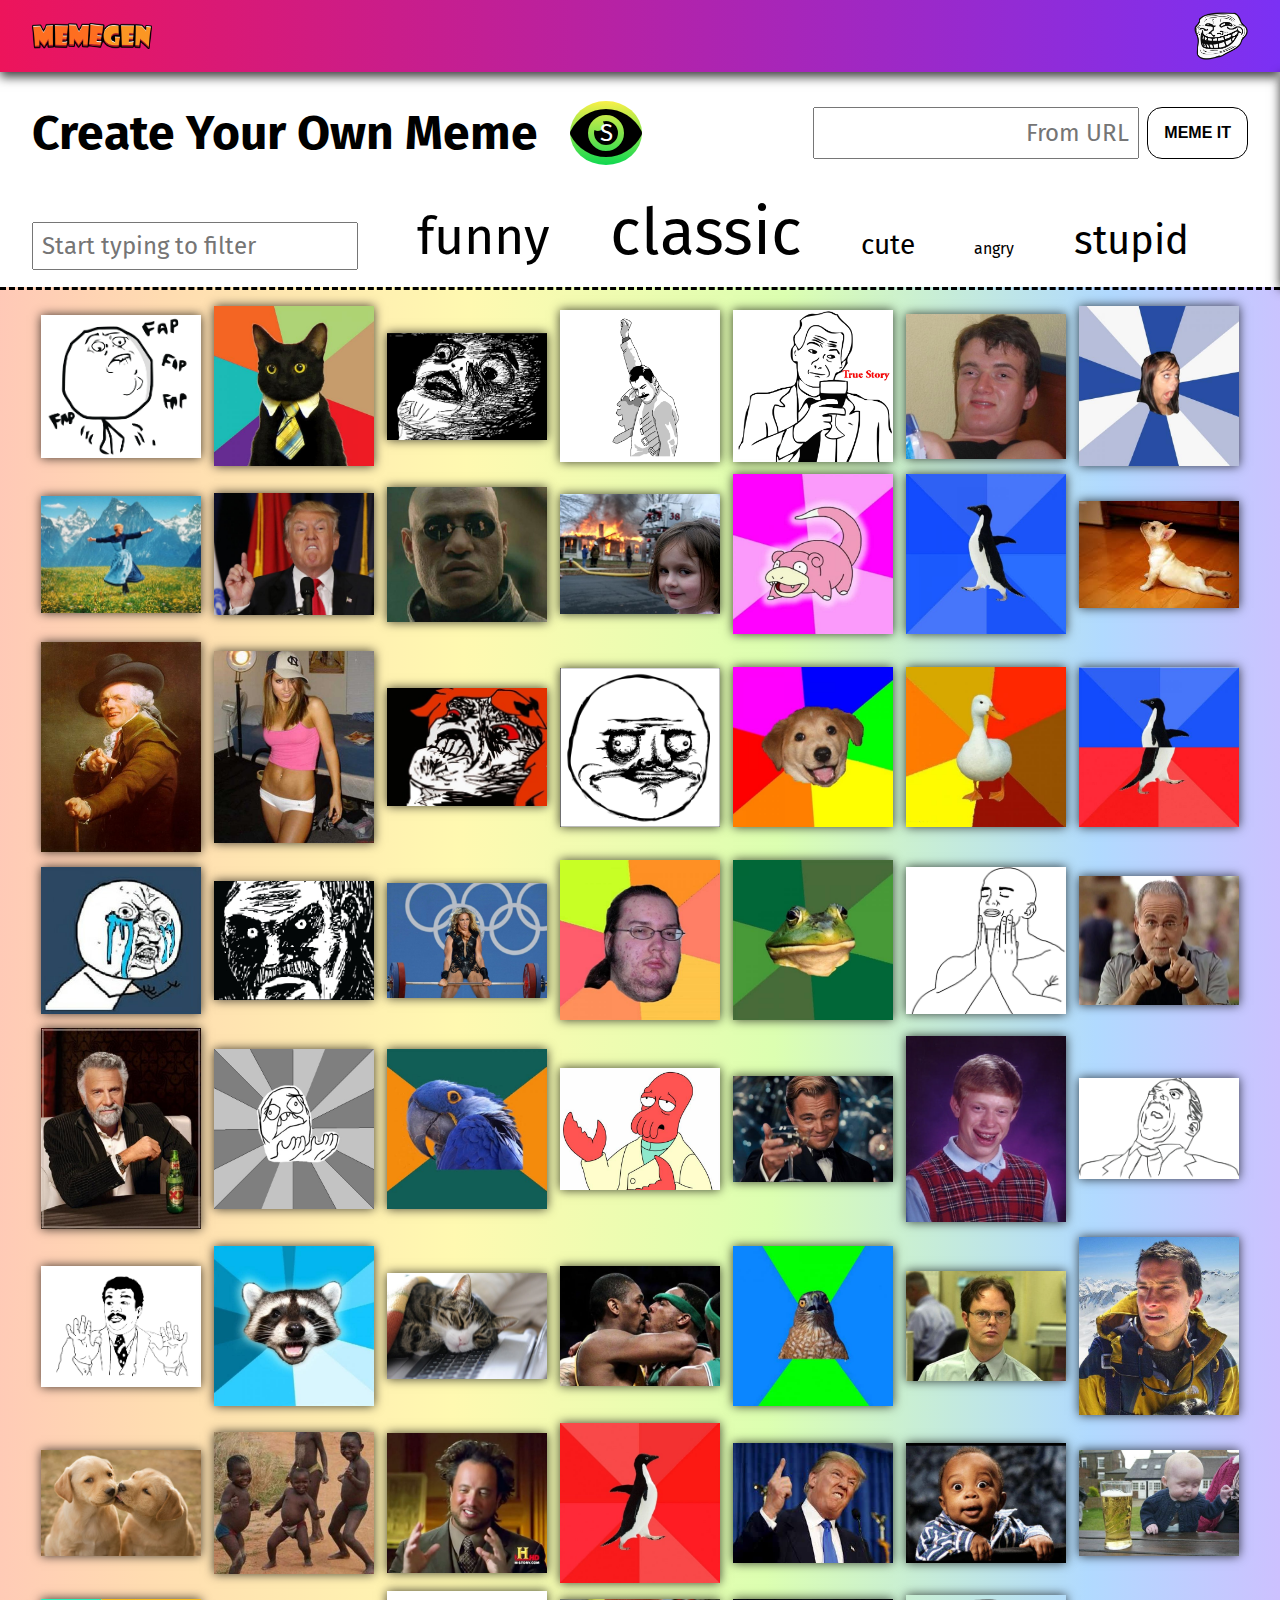
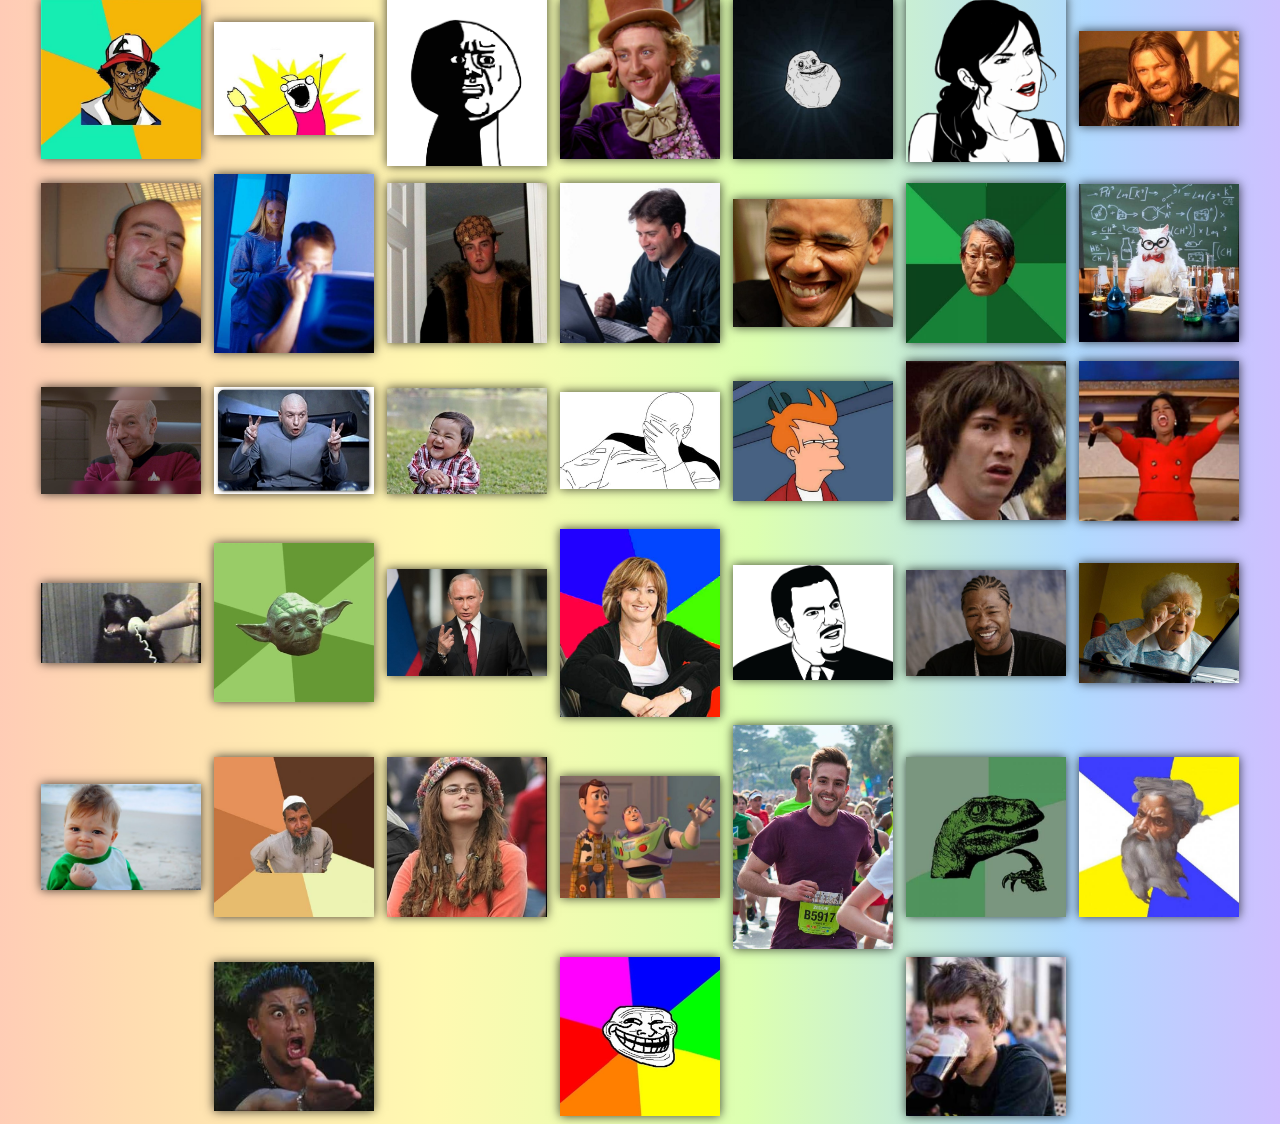
<file: index.html>
<!DOCTYPE html>
<html lang="en">

<head>
    <meta charset="UTF-8">
    <meta name="viewport" content="width=device-width, initial-scale=1.0">
    <link rel="shortcut icon" type="image/png" href="img/assets/MENU.png" />
    <link rel="stylesheet" href="https://cdnjs.cloudflare.com/ajax/libs/font-awesome/5.13.0/css/all.min.css">
    <link rel="stylesheet" href="css/animate.min.css">
    <link href="https://fonts.googleapis.com/css?family=Fira+Sans&display=swap" rel="stylesheet">
    <link rel="stylesheet" href="css/creator.css">
    <link rel="stylesheet" href="css/index.css">
    <title>MEMEgen - Gallery</title>
</head>

<body onload="initMemeGallery()">

    <section class="screen modal-exiter" onclick="toggleMenu('exit')"></section>

    <nav class="main-nav flex space-between align-center">
        <img src="img/assets/LOGO.png" class="main-logo" onclick="logoGoToGallery()">
        <div class="nav-links side-menu flex space-around align-center">
            <a href="index.html" class="nav-link nav-link-gallery">Gallery</a>
            <a href="collection.html" class="nav-link nav-link-memes">Memes</a>
            <a onclick="toggleMenu('about')" class="nav-link nav-link-about">About</a>
        </div>
        <img src="img/assets/MENU.png" class="menu-logo" onclick="toggleMenu('menu')"
            onmouseover="trollAnimations(this)">
    </nav>

    <main class="main-section flex column">

        <div class="main-header flex align-center space-between wrap">
            <span class="header-title flex align-center">
                <h1>Create Your Own Meme</h1>
                <div class="view-size-toggle flex space-center align-center faster"
                    onclick="changeGallerySize(0, '.img-card')">
                    <span class="enlarge-text">S</span><i class="fas fa-eye enlarge-icon"></i></div>
            </span>
            <div class="external-meme-section">
                <form onsubmit="externalMemeRedirector()" class="flex align center">
                    <input type="url" class="text-search external-input" placeholder="From URL">
                    <button type="submit" class="btn external-button">MEME IT</button>
                </form>
            </div>
        </div>

        <section class="search-filter-nav flex align-baseline">

            <input list="popular-keywords" type="text" placeholder="Start typing to filter" name="search-gallery"
                class="search-gallery text-search" onkeyup="populateGalleryContainer(this.value)">
            <datalist id="popular-keywords">

            </datalist>

            <div class="popular-filters flex space-evenly align-baseline">

            </div>
        </section>

        <span class="gallery-container-span">

            <section class="gallery-container flex wrap space-evenly align-center">

            </section>

        </span>


        <div class="modal flex column space-evenly align-center">

            <main class="modal-content flex column container">

                <span class="head-span flex space-center align-center">
                    <p class="header-welcome align-baseline">Welcome To </p><span class="flex"><img
                            src="img/assets/LOGO.png" class="modal-header-logo"
                            onmouseover="trollAnimations(this)"><span>!</span></span>
                </span>
                <p class="head-text">An easy Meme generator using canvas and a whole lot of trolling.</p>
                <p class="header-secondary align-start">Gallery</p>

                <div class="navigation-gallery-section grid align-center">
                    <span class="navigation-texts">
                        <p class="gallery-text">Here you can browse all available meme <span class="modal-tutorial"
                                onclick="tutorialFilterSearch()">images via search</span> or the popular keywords
                            and pick the one you want to start customizing for your very own meme! </p>
                        <p class="gallery-text">Can't find the one you were looking for? just enter a valid
                            image url in the <span class="modal-tutorial" onclick="tutorialFromUrl()">'From URL' text
                                box</span> and MEME IT!</p>
                    </span>
                    <div class="gallery-photo-block flex column space-center">
                        <div class="view-size-toggle fake-button flex space-center align-center animated fast"
                            onmouseover="animateCSS('.fake-button', 'rubberBand')">
                            <span class="enlarge-text">S</span><i class="fas fa-eye enlarge-icon"></i></div>
                        <p>Toggle between 3 different sizes!</p>
                    </div>
                </div>

                <p class="header-secondary align-start">Creator</p>

                <div class="creator-gallery-section align-center">
                    <span class="navigation-texts">
                        <p class="gallery-text">Creating a meme has never been easier! Add and remove text boxes with
                            full size and alignment customation,
                            including fill or stroke color for each!</p>
                        <p class="gallery-text">Need more than just text? with a full collection of stickers, any simple
                            meme creation is an instant work
                            of art! Share, download or save your meme to your personal collection for the ultimate
                            exposure to your genius!</p>
                    </span>
                </div>

                <p class="header-secondary align-start">Collection</p>

                <div class="creator-gallery-section align-center">
                    <span class="navigation-texts">
                        <p class="gallery-text">Manage your creations of art with the ability to download and share any
                            of them anywhere! Remove any outdated ones
                            insure you stay as updated as possible on all meme trends.</p>
                        <p class="gallery-text">Set your prefered view size of your collection, open any of your meme
                            for greater inspection and enjoy your saltiness
                            alone (or with others)</p>
                    </span>
                </div>

                <!-- <p class="header-secondary maker-head flex align-start">Meme Maker. The <span
                        class="header-memaker">Memaker</span>.</p>
                <div class="navigation-maker-section grid align-center">
                    <div class="maker-photo-block flex column space-center">
                        <div class="view-size-toggle fake-button flex space-center align-center animated slow">
                            <span class="enlarge-text">M</span><i class="fas fa-eye enlarge-icon"></i></div>
                        <p>Toggle between 3 different sizes!</p>
                    </div>
                    <p class="maker-text">Here you can browse all available meme images via search or the popular keywords
                        and pick the one you want to start customizing for your very own meme! </p>
                </div> -->
                <footer class="footer-section">
                    <button class="github-btn btn" type="submit">Github</button>
                </footer>

            </main>

        </div>
    </main>


    <script src="js/utils.js"></script>
    <script src="js/storageService.js"></script>
    <script src="js/indexController.js"></script>
    <script src="js/indexService.js"></script>

</body>

</html>
</file>
<file: css/creator.css>
* {
    box-sizing: border-box;
}

/* BASIC */

body {
    margin: 0;
    font-family: 'Fira Sans', sans-serif !important;
    /* font-family: Impact, Haettenschweiler, 'Arial Narrow Bold', sans-serif; */
}


.body-maker {

    background-image: linear-gradient( 90.9deg,  rgba(255,187,187,1) -8.8%, rgba(255,220,177,1) 12.4%, rgba(255,249,177,1) 35.6%, rgba(220,255,177,1) 59.6%, rgba(177,218,255,1) 84%, rgba(222,177,255,1) 107.9% );
    height: 100vh;
}
.screen {
    position: fixed;
    top: 0;
    left: 0;
    height: 100%;
    width: 100%;
    background-color: rgba(41, 41, 41, 0.6);
    display: none;
    transition: ease-in-out 0.3s ;
    /* background-color: black; */
}

.menu-open .screen {
    display: block;
}

.menu-open .main-content {
    pointer-events: none;
}

.main-nav {
    width: 100%;
    height: 6rem;
    margin-bottom: 1rem;
    box-shadow: 0px 5px 10px 0px rgba(0, 0, 0, 0.75);
    background: linear-gradient(90deg, #ed145b 0, #7b31f4);
}

canvas {
    display: block;
    width: 100%;
    box-shadow: 0px 0px 10px 0px rgba(0, 0, 0, 0.75);
    touch-action: none;
    transition: ease-in-out 0.3s;
}

i {
    pointer-events: none;
}

p {
    margin: 0;
}

.meme-editor {
    margin: 1rem auto 0;
    grid-template-columns: 1fr 1fr;
}

.text-edit>*:not(:last-child) {
    border-bottom: 1px dashed;
}


.text-edit, .export-buttons, .stickers-section {

    background-color: rgba(255, 255, 255, 0.4);
} 

.text-edit, .export-buttons {
    border: 2px dashed black;
    width: 97%;
    padding: 0.5rem;
}

.text-edit-middle, .text-edit-lower {
    margin-top: 0.5rem;
}

.text-edit-middle, .text-edit-top {
    padding-bottom: 0.5rem;
}

.text-edit-top .line-edit {
    font-size: 2rem;
}

.text-size-section {
    width: 11rem;
}

.edit-meme-section>section:not(:last-of-type) {
    margin-bottom: 1rem;
}

.canvas-container {
    margin: auto;
    /* width: 90vw;
    height: 90vh; */
    transition: ease-in 0.4s;
}

.edit-meme-section {
    margin: auto;
    /* width: 40%;
    height: 40%; */
    justify-content: flex-start;
    margin-top: 1rem;
    transition: ease-in 0.6s;
    opacity: 1;
}

.main-logo {
    width: 10rem;
    margin-left: 2rem;
    cursor: pointer;
    transition: ease-in-out 0.2s;
}

.main-logo:hover {
    transform: scale(1.2);
}

.nav-links {
    width: 50rem;
    min-width: 10rem;
    /* margin-right: 2rem; */
}

.main-nav .menu-logo {
    display: none;
    transition: ease-in-out 0.3s;
    width: 4.5rem;
    height: 4rem;
    cursor: pointer;
}

.nav-link {
    font-size: 2rem;
    font-weight: bold;
    color: white;
    transition: ease 0.2s;
}

.nav-link-about {
    cursor: pointer;
}

.nav-link-gallery:hover, .nav-link-memes:hover, .nav-link-about:hover {
    transform: scale(1.1);
}

.nav-link-gallery:hover {
    color: tomato;
}

.nav-link-memes:hover {
    color: greenyellow;
}

.nav-link-about:hover {
    color: #3333ff;
}

.nav-links .about-press-tutorial {

    transform: scale(1.1);
    border-bottom: 2px dashed;
    color: #3333ff;
}

option {
    text-transform: uppercase;
}

.setting {
    height: 3rem;
    width: 3rem;
    border: 1px solid;
    background-color: white;
    color: black;
    display: flex;
    justify-content: center;
    align-items: center;
    font-size: 1.5rem;
    cursor: pointer;
    transition: ease-in-out 0.2s;
}

.selected-setting {
    box-shadow: 0px 0px 5px 0px rgba(0, 0, 0, 0.75);
}

.btn {
    padding: 1rem;
    background-color: white;
    border-radius: 15px;
    border: 1px solid;
    outline: none;
    transition: ease-in-out 0.2s;
    cursor: pointer;
    font-size: 1rem;
    font-weight: bold;
}

.setting:hover, .btn:hover {
    background-color: black;
    color: white;
}

.additive {
    font-size: 0.75rem;
}

select {
    cursor: pointer;
    width: 6rem;
    font-size: 1rem;
}

.font-color {
    border: none;
}

.fa-slash {

    position: absolute;
}

.font-color i {
    position: absolute;
    color: white;
}

.font-color input {
    height: 100%;
    width: 100%;
    cursor: pointer;
}

a {
    text-decoration: none;
    color: inherit;
}

.slider-input {
    width: 3rem;
    font-size: 1rem;
}

.flex {
    display: flex;
}

.column {
    flex-direction: column;
}

.space-evenly {
    justify-content: space-evenly;
}

.space-around {
    justify-content: space-around;
}

.space-between {
    justify-content: space-between;
}

.space-center {
    justify-content: center;
}

.align-start {
    align-self: flex-start;
}

.align-end {
    align-self: flex-end;
}

.align-center {
    align-items: center;
}

.align-baseline {
    align-items: baseline;
}

.wrap {
    flex-wrap: wrap;
}

.grid {
    display: grid;
}

.opacity {
    opacity: 0;
}

.container {
    width: 90%;
}

.current-nav {
    background: linear-gradient(124deg, #ff2400, #e81d1d, #e8b71d, #e3e81d, #1de840, #1ddde8, #2b1de8, #dd00f3, #dd00f3);
    -webkit-background-clip: text;
    background-clip: text;
    -webkit-text-fill-color: transparent;
    -z-animation: rainbow 18s ease infinite;
    -o-animation: rainbow 18s ease infinite;
    animation: rainbow 18s ease infinite;
    background-size: 1800% 1800%;
}

/* Siema carousel */

.siema {
    width: 97%;
    height: auto;
    border: 2px dashed;
    min-height: 4rem;
}

.siema-item {
    display: flex;
    justify-content: center;
    align-items: center;
    transition: ease-in-out 0.15s;
}

.siema-item:hover {
    transform: scale(1.2);
}

.siema div {
    display: flex;
    align-items: center;
}

.siema img {
    width: 30%;
    min-width: 3rem;
}

/* MODAL */

.modal, .modal-meme {
    background-color: white;
    position: absolute;
    float: left;
    left: 50%;
    top: 50%;
    transform: translate(-50%, -50%);
    text-align: center;
    -webkit-box-shadow: 0px 0px 25px 9px rgba(255, 215, 0, 1);
    -moz-box-shadow: 0px 0px 25px 9px rgba(255, 215, 0, 1);
    box-shadow: 0px 0px 25px 9px rgba(255, 215, 0, 1);
    transition: 0.2s ease;
    opacity: 0;
    pointer-events: none;
}

.modal {
    min-width: 55rem;
}

.show {
    opacity: 1;
    z-index: 8000;
    pointer-events: all;
    position: fixed;
}

.show-meme {
    opacity: 1;
    z-index: 7000;
    pointer-events: all;
}

.header-welcome {
    font-size: 3rem;
    font-weight: bold;
    margin-right: 0.5rem;
}

.head-span {
    margin: 1rem auto 2rem;
}

.head-text {
    margin-bottom: 1rem;
}

.head-span span span {
    font-size: 3rem;
    font-weight: bold;
    margin-left: 0.05rem;
}

.modal-header-logo {
    width: 15rem;
    height: 3rem;
    transition: ease-in-out 0.2s;
}

.header-secondary {
    font-size: 2.5rem;
    margin-bottom: 1rem;
    border-bottom: 2px solid;
}

.navigation-header {
    font-size: 2rem;
    margin-bottom: 1rem;
}

.maker-head {}

.navigation-gallery-section, .navigation-maker-section {
    grid-template-columns: 1fr 1fr;
    margin-bottom: 1rem;
    grid-auto-flow: row dense;
}

.creator-gallery-section p {

    margin-bottom: 1rem;
}

.creator-gallery-section .navigation-texts {

    border-right: none;
    border-bottom: 1px dashed;
    margin-bottom: 1rem;
}

.gallery-text {
    text-align: start;
    padding-right: 0.5rem;
}

.maker-text {
    text-align: end;
}

.navigation-texts {

    border-right: 1px dashed;
}

.navigation-gallery-section .gallery-text:not(:last-of-type), .navigation-maker-section .maker-text:not(:last-of-type) {
    margin-bottom: 1rem;
}

.modal-tutorial {

    color: #0080FF;
    cursor: pointer;
    font-size: 1.25rem;
}

.enlarge-icon {
    font-size: 4rem;
}

.view-size-toggle {
    background-image: linear-gradient(to right, #00dbde 0%, #fc00ff 100%);
    border-radius: 50%;
    cursor: pointer;
    transition: ease-in-out 0.2s;
    outline: none;
}

.fake-button {
    align-self: center;
    margin-bottom: 1rem;
}

.gallery-photo-block .fake-button:hover {

    transform: none;
}

.gallery-photo-block {

    height: 100%;
    justify-content: space-evenly;
}

.gallery-photo-block p {

    justify-self: flex-end;
}

.view-size-toggle:hover {
    /* box-shadow: 0px 0px 5px 0px rgba(0,0,0,0.75); */
    transform: scale(1.2);
}

.view-size-toggle span {
    position: absolute;
    color: white;
    font-size: 1.5rem;
}

/* Media Queries */

@media (max-width: 1297px) {
    .edit-meme-section {
        width: 98%;
    }
    .main-nav {
        position: fixed;
        z-index: 9999;
        height: 4.5rem;
        top: 0;
        margin-bottom: 1rem;
    }
    .main-section .main-header {
        margin-top: 4.5rem;
    }
    .body-maker .canvas-container {
        margin-top: 1rem;
    }
    .main-nav .menu-logo {
        display: block;
        margin-right: 2rem;
        width: 3.375rem;
        height: 3rem;
    }
    .meme-editor {
        margin-top: 4.5rem;
    }
    .main-logo {
        width: 7.5rem;
    }
    .nav-links {
        position: fixed;
        right: 0px;
        top: 4.5rem;
        flex-direction: column;
        padding: 0;
        border-left: 1px solid rgba(41, 41, 41, 0.7);
        background: rgba(41, 41, 41, 1);
        width: 30%;
        transition: transform 0.4s;
        transform: translateX(101.5%);
        -webkit-box-shadow: -6px 3px 10px 0px rgba(0, 0, 0, 0.75);
        -moz-box-shadow: -6px 3px 10px 0px rgba(0, 0, 0, 0.75);
        box-shadow: -6px 3px 10px 0px rgba(0, 0, 0, 0.75);
        z-index: 9999;
    }
    .screen {
        z-index: 6000;
    }
    .menu-open .side-menu {
        transform: translateX(0);
    }
    .nav-links a {
        width: 100%;
        display: flex;
        justify-content: flex-start;
        padding: 1rem 0.75rem;
    }
    .nav-links a:not(:last-of-type) {
        border-bottom: 2px dashed;
    }
    .nav-links a:last-of-type:hover {
        border-bottom: 2px dashed;
    }
    .filter-size-1 {
        font-size: 3rem;
    }
    .filter-size-2 {
        font-size: 2.5rem;
    }
    .filter-size-3 {
        font-size: 2rem;
    }
    .filter-size-4 {
        font-size: 1.5rem;
    }
    .filter-size-5 {
        font-size: 1rem;
    }
}

@media (max-width: 1172px) {
    .head-span {
        flex-direction: column;
    }
    .navigation-gallery-section, .navigation-maker-section {
        grid-template-columns: 1fr;
    }
    .navigation-texts, .maker-text {
        border-left: none;
        border-right: none;
        border-bottom: 1px dashed;
        padding-bottom: 0.5rem;
        padding-right: 0;
        margin-bottom: 0.5rem;
    }
    .maker-text {
        border-bottom: none;
        text-align: start;
    }
    .maker-photo-block {
        border-bottom: 1px dashed;
        padding-bottom: 0.5rem;
        margin-bottom: 0.5rem;
    }
    .modal {
        min-width: 30rem;
    }
}

@media (max-width: 620px) {
    .modal {
        margin-top: 2.5rem;
        min-width: 25rem;
    }

    .modal-header-logo {

        width: 10rem;
    height: 2rem;
    align-self: center;
    }

    .header-welcome {

        font-size: 2rem;
    }

    .header-title h1 {

        font-size: 2rem;
    }

    .view-size-toggle .enlarge-icon {

        font-size: 3rem;
    }
}


@media (max-width: 432px) {

    .external-input {

        width: 12rem;
    }

    .modal {
        margin-top: 2.5rem;
        min-width: 20rem;
    }
}

/* Animations */

@-webkit-keyframes rainbow {
    0% {
        background-position: 0% 82%
    }
    50% {
        background-position: 100% 19%
    }
    100% {
        background-position: 0% 82%
    }
}

@-moz-keyframes rainbow {
    0% {
        background-position: 0% 82%
    }
    50% {
        background-position: 100% 19%
    }
    100% {
        background-position: 0% 82%
    }
}

@-o-keyframes rainbow {
    0% {
        background-position: 0% 82%
    }
    50% {
        background-position: 100% 19%
    }
    100% {
        background-position: 0% 82%
    }
}

@keyframes rainbow {
    0% {
        background-position: 0% 82%
    }
    50% {
        background-position: 100% 19%
    }
    100% {
        background-position: 0% 82%
    }
}
</file>
<file: css/index.css>
body {

    font-family: 'Fira Sans', sans-serif !important;
    height: 100vh;
}

h1 {

    font-size: 3rem;
    margin-right: 2rem;
}


.popular-filters {

    flex-basis: 80%;
    justify-self: flex-end;
    min-width: 20rem;
}

.filter-item {

    transition: ease-in-out 0.15s;
}

.filter-item:hover {

    transform: scale(1.1);
}

.filter-size-1 { font-size: 5rem; }
.filter-size-2 { font-size: 4rem; }
.filter-size-3 { font-size: 3rem; }
.filter-size-4 { font-size: 2rem; }
.filter-size-5 { font-size: 1rem; }

.popular-filters span {

    cursor: pointer;
}

.search-filter-nav{

    margin: auto;
    min-height: 2rem;
    padding-bottom: 1rem;
    /* border-bottom: 2px dashed; */
}

.search-filter-nav input{

    flex-basis: 20%;
}

.text-search {

    padding: 0.5rem;
    font-size: 1.5rem;
    font-family: 'Fira Sans', sans-serif !important;
    
}

.external-input {

    text-align: end;
}

.external-button {

    margin-left: 0.5rem;
}

.content-header {

    padding: 0 1rem;
}

.img-gallery {

    margin-top: 0.5rem;
}

.gallery-container, .search-filter-nav {

    width: 95%;
} 

.gallery-container-span {

    border-top: 3px dashed;
    height: 100%;
    background-image: linear-gradient( 90.9deg,  rgba(255,187,187,1) -8.8%, rgba(255,220,177,1) 12.4%, rgba(255,249,177,1) 35.6%, rgba(220,255,177,1) 59.6%, rgba(177,218,255,1) 84%, rgba(222,177,255,1) 107.9% );
}
.gallery-container {

    margin: 1rem auto 0;
}

.gallery-container img {

    width: 10rem;
    height: auto;
    cursor: pointer;
    transition: ease-in-out 0.2s;
    opacity: 0;
    margin: 0 0.25rem 0.5rem;
    box-shadow: 0px 0px 10px 0px rgba(0,0,0,0.75);
}


.gallery-container img:hover {

    box-shadow: 0px 0px 10px 5px rgba(0,0,0,0.75);
    /* box-shadow: 0px 0px 5px 0px rgba(0,0,0,0.75); */
    transform: scale(1.2);
    z-index: 1;
}

/* 
.enlarge-icon {

    font-size: 4rem;
} */

.view-size-toggle {

    background-image: linear-gradient(to top, #0fd850 0%, #f9f047 100%);
    border-radius: 50%;
    cursor: pointer;
    transition: ease-in-out 0.2s;
}

.view-size-toggle:hover {
    /* box-shadow: 0px 0px 5px 0px rgba(0,0,0,0.75); */
    transform: scale(1.2);
}

.view-size-toggle span {

    position: absolute;
    color: white;
    font-size: 1.5rem;
}


.main-header {

    width: 95%;
    margin: auto;
}

.search-gallery {

    font-family: 'Fira Sans', sans-serif !important;
}


@media (max-width: 1297px) {
    .filter-size-1 { font-size: 4rem; }
    .filter-size-2 { font-size: 3.25rem; }
    .filter-size-3 { font-size: 2.5rem; }
    .filter-size-4 { font-size: 1.75rem; }
    .filter-size-5 { font-size: 1rem; }
}

@media (max-width: 1061px) {

    .search-filter-nav {
        flex-wrap: wrap;
        flex-direction: column;
    }

    .search-gallery {

        margin-bottom: 1rem;

    }

    .popular-filters {

        width: 95%;
        margin: auto;
    }

    .external-meme-section {

        margin-bottom: 1rem;
    }

    /* .modal {
        margin-top: 1rem;
    } */
}

@media (max-width: 575px) {

    .filter-size-1 { font-size: 3rem; }
    .filter-size-2 { font-size: 2.5rem; }
    .filter-size-3 { font-size: 2rem; }
    .filter-size-4 { font-size: 1.5rem; }
    .filter-size-5 { font-size: 1rem; }

    .popular-filters {

        flex-wrap: wrap;
    }
}
</file>
